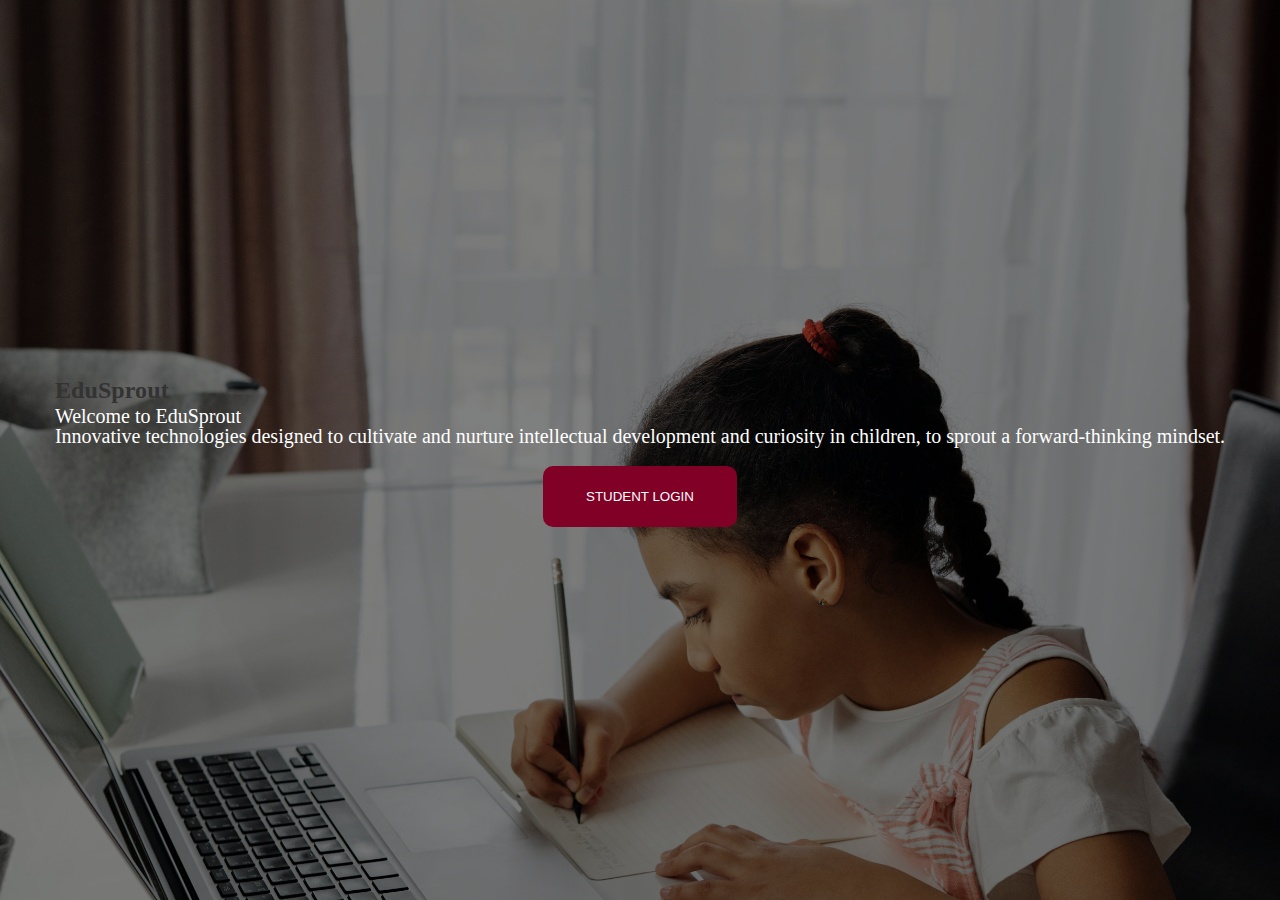
<file: join.html>
<!DOCTYPE Html>
<html lang="en">
    <head>
        <meta charset="UTF-8">
        <meta name="viewport" content="width=device-width, initial-scale=1.0">
        <title>join</title>
        <link rel="stylesheet" href="./style.css">
    </head>
    <body>
        <section class="join">
            <div class="join-section">
                <div class="join-section-area">
                    <a href="index.html" class="header-navs-logo ">
                        <p>EduSprout</p>
                    </a>
                    <p class="welcome-exquitec-text">Welcome to EduSprout</p>
                    <p class="forward-thinking-text">
                        Innovative technologies designed to cultivate and nurture intellectual development and curiosity in children, to sprout a forward-thinking mindset.</p>
                    <a href="#" class="student_login">
                        <button>STUDENT LOGIN</button>
                    </a>
                    
                </div> 
            </div>
        </section>
    </body>
</html>
</file>
<file: style.css>
* {
    margin: 0;
    padding: 0;
    box-sizing: border-box;
}




body {
    margin: 0;
    padding: 0;
    box-sizing: border-box;
}


.max_width {
    width: 100%;
    max-width: 85%;
    margin: 0px auto;
}
:root{
    --background-color:#2a2a2a; 
    --Second-bg-color:#202020;
    --text-color:#333;
    --secondtext-color:#fff;
    --line-height:22px:
    
  }
.header {
    width: 100%;
    height: 100vh;
    background:  url(./assets/Strout\ 1.jpg);
    background-position: right top;
    background-size: cover;
    background-repeat: no-repeat; 
}

 
.header-navs {

    display: flex;
    justify-content: space-between;
    align-items: center;
    margin-bottom: 145px;
    padding-top: 10px;
    cursor: pointer;
    color: var(--text-color);
}
.header-navs-logo {
    color: var(--text-color);
    text-decoration: none;
    font-size: 24px;
    font-weight: 700;
    line-height: 32px; 
    letter-spacing: 0.1px;
}
.header-navs-links-list{
    display: flex;
    justify-content: space-between;
    align-items: center;   
    list-style: none;
    text-decoration: none;
    /* position: fixed; */
}
.header-navs-links-list li {
    margin-right: 21px;
}
.header-navs-links-list a {
    text-decoration: none;
   
    color: var(--text-color);
    font-size: 14px;
    font-weight: 700;
    line-height: 24px; 
    letter-spacing: 0.2px;
}
.header-navs-join a{
    margin-left: 45px;
    text-decoration: none;
    color: var(--text-color);
    font-size: 14px;
    font-weight: 700;
    line-height: 24px; 
    letter-spacing: 0.2px
}

.header-navs-join-join {
    width: 137px;
    background-color: var(--primary-color, #921010);
    padding: 15px 25px;
    border-radius: 5px;
    color: #fff !important; 
}
.header-navs-join-join:hover{
    opacity: 0.8;
}

.header-welcome-text{
    font-size: 20px;
    font-weight: 700;
    margin-bottom: 10px;
}
.header-welcome-bigtext{
    width: 542px;
    font-size: 58px;
    font-weight: 700;
    line-height: 80px; 
    letter-spacing: 0.2px;
    margin-bottom: 35px;
    color: #290303;
    
}
.header-welcome-secondtext{
    width: 422px;
    margin-bottom: 35px;
    font-size: 20px;
    font-weight: 300;
    line-height: 30px; 
    letter-spacing: 0.2px;
}
.header-welcome-join a{
    margin-right: 10px;
    padding: 15px 40px;
    text-decoration: none;
    color: var(--text-color);
    font-size: 14px;
    font-weight: 700;
    line-height: 22px; 
    letter-spacing: 0.2px;
    border-radius: 5px; 

}
.header-welcome-join-joinlink{
    background-color: #800026;
    color:var(--secondtext-color) !important;
}
.header-welcome-join-joinlink:hover{
    opacity: 0.7 ;
}
.header-welcome-join-learnlink {
    background-color: transparent;
    border: 1px solid var(--text-color);
}

/*header section ends here*/

.product {
    background-color: var(--dark-background-color, rgba(204, 139, 0, 0.843));
    padding: 80px 0px 80px 0px;
    height: 100vh;
}
.product-section-flexone{
    position: relative;
}
.product-section-flexone img{
    width: 50%;
    position: absolute;
    right: 10px;
}
.product-section-content{
    max-width: 45%;
}
.product-section-largetext {
    font-size: 20px;
    font-weight: 900;
    margin-bottom: 10px;
}
.product-section-shownote{
    font-size: 20px;
    font-weight: 300;
    line-height: 30px; 
    letter-spacing: 0.2px;
}
.product-section-learnmore{
    text-decoration: none;
}
/* Product section ends here */

.Learning{
    background-color: var(--dark-background-color, rgba(204, 139, 0, 0.843));
}
.advice-section-text{
    font-size: 20px;
    font-weight: 900;
    margin-bottom: 10px; 
}
.advice-section-texttwo{
    font-size: 20px;
    font-weight: 300;
    line-height: 30px; 
    letter-spacing: 0.2px; 
    
}
.image {
    display: flex;
    flex-direction: row;
    justify-content: space-between;
    padding-right: 10px;
    padding-top: 20px;
    width: 100%; 
   
}

.image img {
    max-width: 100%; 
    height: auto; 
    border-radius: 15px;
    padding-bottom: 30px;
}

.Kids-learningbrands{
    background-color: var(--dark-background-color, rgba(204, 139, 0, 0.843));
    padding-bottom: 50px;
}

.Kids-learningbrands-links a{
    font-size: larger;
    font-weight: 1000;
    font-style: italic;
    text-decoration: none;
    cursor: pointer;
    height: 100vh;
    margin-right: 100px;
 
    
}
.subscribe-section {
    display: flex;
    flex-direction: column;
    align-items: center;
    justify-content: center;
}
.subscribe-section-texttwo {
    width: 469px;
    text-align: center;
}

.subscribe-section-form {
    width: 688px;
    background: #F9F9F9;
    margin-top: 30px;
    display: flex;
    justify-content: space-between;
    border-radius: 5px;
    border: 1px solid #E6E6E6;
}
.subscribe-section-form input {
    background-color: transparent;
    padding: 15px 0px 15px 20px;
    color: var(--second-text-color, #737373);
    font-size: 14px;
    font-weight: 400;
    line-height: 28px; /* 200% */
    letter-spacing: 0.2px;
    border: none;
    outline: none;
}
.subscribe-section-form button {
    width: 117px;
    background: var(--primary-color, #800026);
    padding: 15px 22.5px;
    color: var(--secondtext-color);
    font-size: 14px;
    font-weight: 400;
    line-height: 28px;
    letter-spacing: 0.2px;
    display: flex;
    justify-content: center;
    align-items: center;
    flex-shrink: 0;
    border-radius: 0px 5px 5px 0px;
    border: none;
    outline: none;
}
.footer-wrapper p{
    padding: 20px;
    
}
.footer-details-icons {
    display: flex;
    justify-content: end;
    
}
.footer-details-icons a{
    display: flex;
    justify-content: space-around;
    margin-right: 20px;
    width: auto;
    height: 100px;
}
/* Join page */

.join {
    background:  linear-gradient(to bottom, rgba(0, 0, 0, 0.5), rgba(0, 0, 0, 0.5)), url(./assets/join.jpg) ;
    background-size: cover;
    background-position: center;
    background-repeat: no-repeat;
    height: 100vh;
    display: flex;
    flex-direction: column;
    align-items: center;
    justify-content: center;
    color: #fff;
    font-size: 20px;
    line-height: 20px;
}

.student_login {
    display: flex;
    justify-content: center;
    align-items: center;
    height: 5%;
    text-decoration: none; 

}

.student_login button{

    background-color: #800026;
    padding: 20px 40px;
    color: #fff;
    border:  solid transparent;
    margin-top: 20px;
    display: flex;
    border-radius: 10px;

    
}
</file>
